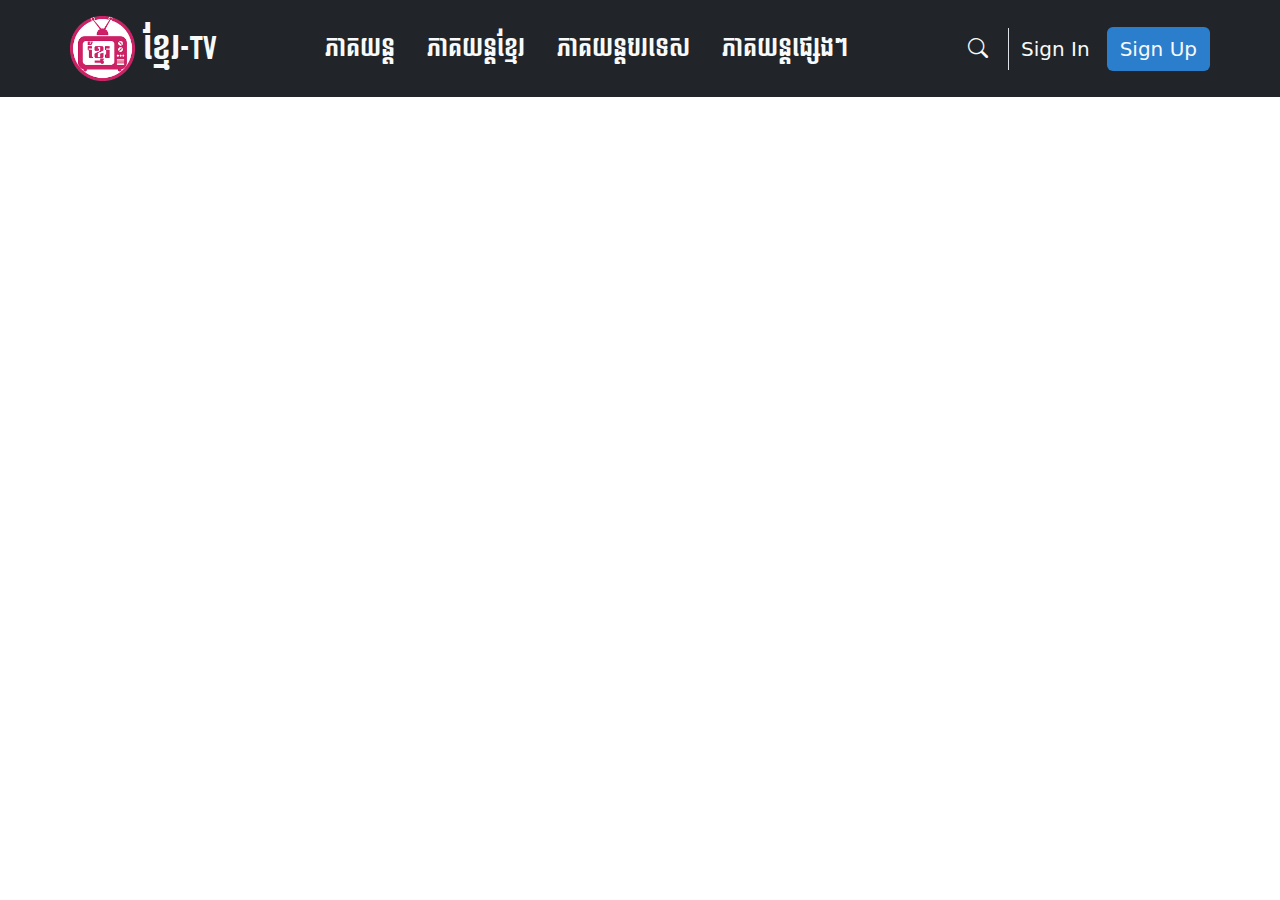
<file: MOVIE-PROJECT(BOOSTRAP)/index.html>
<!DOCTYPE html>
<html lang="en">
<head>
    <meta charset="UTF-8">
    <meta name="viewport" content="width=device-width, initial-scale=1.0">
    <title>Movie</title>
    
    <!-- Bootstrap CSS -->
    <link rel="stylesheet" href="https://cdn.jsdelivr.net/npm/bootstrap@5.3.0/dist/css/bootstrap.min.css">
    <link rel="stylesheet" href="https://cdn.jsdelivr.net/npm/bootstrap-icons/font/bootstrap-icons.css">
    <!--  -->
    <link href="https://cdn.jsdelivr.net/npm/bootstrap@5.3.3/dist/css/bootstrap.min.css" rel="stylesheet" integrity="sha384-QWTKZyjpPEjISv5WaRU9OFeRpok6YctnYmDr5pNlyT2bRjXh0JMhjY6hW+ALEwIH" crossorigin="anonymous">
    <script src="https://cdn.jsdelivr.net/npm/bootstrap@5.3.3/dist/js/bootstrap.bundle.min.js" integrity="sha384-YvpcrYf0tY3lHB60NNkmXc5s9fDVZLESaAA55NDzOxhy9GkcIdslK1eN7N6jIeHz" crossorigin="anonymous"></script>
    <!--  -->
    <link rel="icon" type="image/png" href="https://cdn-icons-png.flaticon.com/128/3574/3574820.png">
    
    <!-- Custom CSS -->
    <link rel="stylesheet" href="../MOVIE-PROJECT(BOOSTRAP)/css/style.css">
    
    <style>
        .text-hover:hover { 
            color: var(--main-color-500) !important;
            transition: color 0.3s ease-in-out;
        }
    </style>
</head>
<body>
    <div class="container-fluid p-0">

        <!-- Header -->
        <header class="bg-dark py-3">
            <nav class="navbar container p-0 text-light">
                <div class="d-flex align-items-center">
                    <div style="width: 65px; height: 65px;" class="overflow-hidden">
                        <img src="../MOVIE-PROJECT(BOOSTRAP)/icon/Icon.webp" alt="Logo" class="w-100 h-100 object-fit-cover">
                    </div>
                    <div class="ms-2">
                        <p class="m-0 fs-2 font-kh-bayon">ខ្មែរ-TV</p>
                    </div>
                </div>
                
                <ul class="nav align-items-center font-kh-bayon d-none d-lg-flex">
                    <a href="" class="nav-link text-light fs-4 text-hover"><li>ភាគយន្ត</li></a>
                    <a href="" class="nav-link text-light fs-4 text-hover"><li>ភាគយន្តខ្មែរ</li></a>
                    <a href="" class="nav-link text-light fs-4 text-hover"><li>ភាគយន្តបរទេស</li></a>
                    <a href="" class="nav-link text-light fs-4 text-hover"><li>ភាគយន្តផ្សេងៗ</li></a>
                </ul>

                <div class="d-flex align-items-center d-none d-lg-flex">
                    <div class="border-end pe-2">
                        <button class="btn border-0 text-light fs-5">
                            <i class="bi bi-search"></i>
                        </button>
                    </div>

                    <div>
                        <button class="btn text-light fs-5 border-0">Sign In</button>
                        <button class="btn bg-blue-500 text-light fs-5">Sign Up</button>
                    </div>
                </div>

                <button class="d-block d-lg-none btn border-0" data-bs-toggle="offcanvas" data-bs-target="#menuside">
                    <i class="bi bi-list text-light fs-2"></i>
                </button>
            </nav>

            <!-- Offcanvas Menu -->
            <div class="offcanvas offcanvas-end" id="menuside" tabindex="-1" aria-labelledby="menusideLabel">
                <div class="offcanvas-header border-bottom">
                    <div class="d-flex align-items-center">
                        <div style="width: 55px; height: 55px;" class="overflow-hidden">
                            <img src="../MOVIE-PROJECT(BOOSTRAP)/icon/Icon.webp" alt="" class="w-100 h-100 object-fit-cover">
                        </div>
                        <div class="ms-2">
                            <p class="m-0 fs-2 font-kh-bayon">ខ្មែរ-TV</p>
                        </div>
                    </div>
                    <button class="btn-close btn shadow-none" data-bs-dismiss="offcanvas"></button>
                </div>
                <!-- Today -->
                <div class="offcanvas-body">
                    <ul class=" font-kh-bayon list-unstyled">
                        <a href="" class="nav-link text-dark fs-4 text-hover"><li class="my-3 border-bottom pb-2">ភាគយន្ត</li></a>
                        <a href="" class="nav-link text-dark fs-4 text-hover"><li class="my-3 border-bottom pb-2">ភាគយន្តខ្មែរ</li></a>
                        <a href="" class="nav-link text-dark fs-4 text-hover"><li class="my-3 border-bottom pb-2">ភាគយន្តបរទេស</li></a>
                        <a href="" class="nav-link text-dark fs-4 text-hover"><li class="my-3 border-bottom pb-2">ភាគយន្តផ្សេងៗ</li></a>
                    </ul>

                    <div>
                        <form action="" class="font-kh-siemreap mb-2 bg-light border d-flex">
                            <input type="text" name="" id="" class="form-control bg-transparent shadow-none border-0" placeholder="ស្វែងរក...">
                            <button class="btn border-0 text-bg-light fs-5">
                                <i class="bi bi-search"></i>
                            </button>
                        </form>
                        <div>
                            <button class="btn text-dark fs-5 border">Sign In</button>
                            <button class="btn bg-blue-500 text-light fs-5">Sign Up</button>
                        </div>
                    </div>

                </div>
            </div>
        </header>
        
        <!-- Main Content -->
        <main>
            
        </main>
        
        <!-- Footer -->
        <footer>
        </footer>
    </div>
    
    <script src=""></script> 
</body>
</html>
</file>
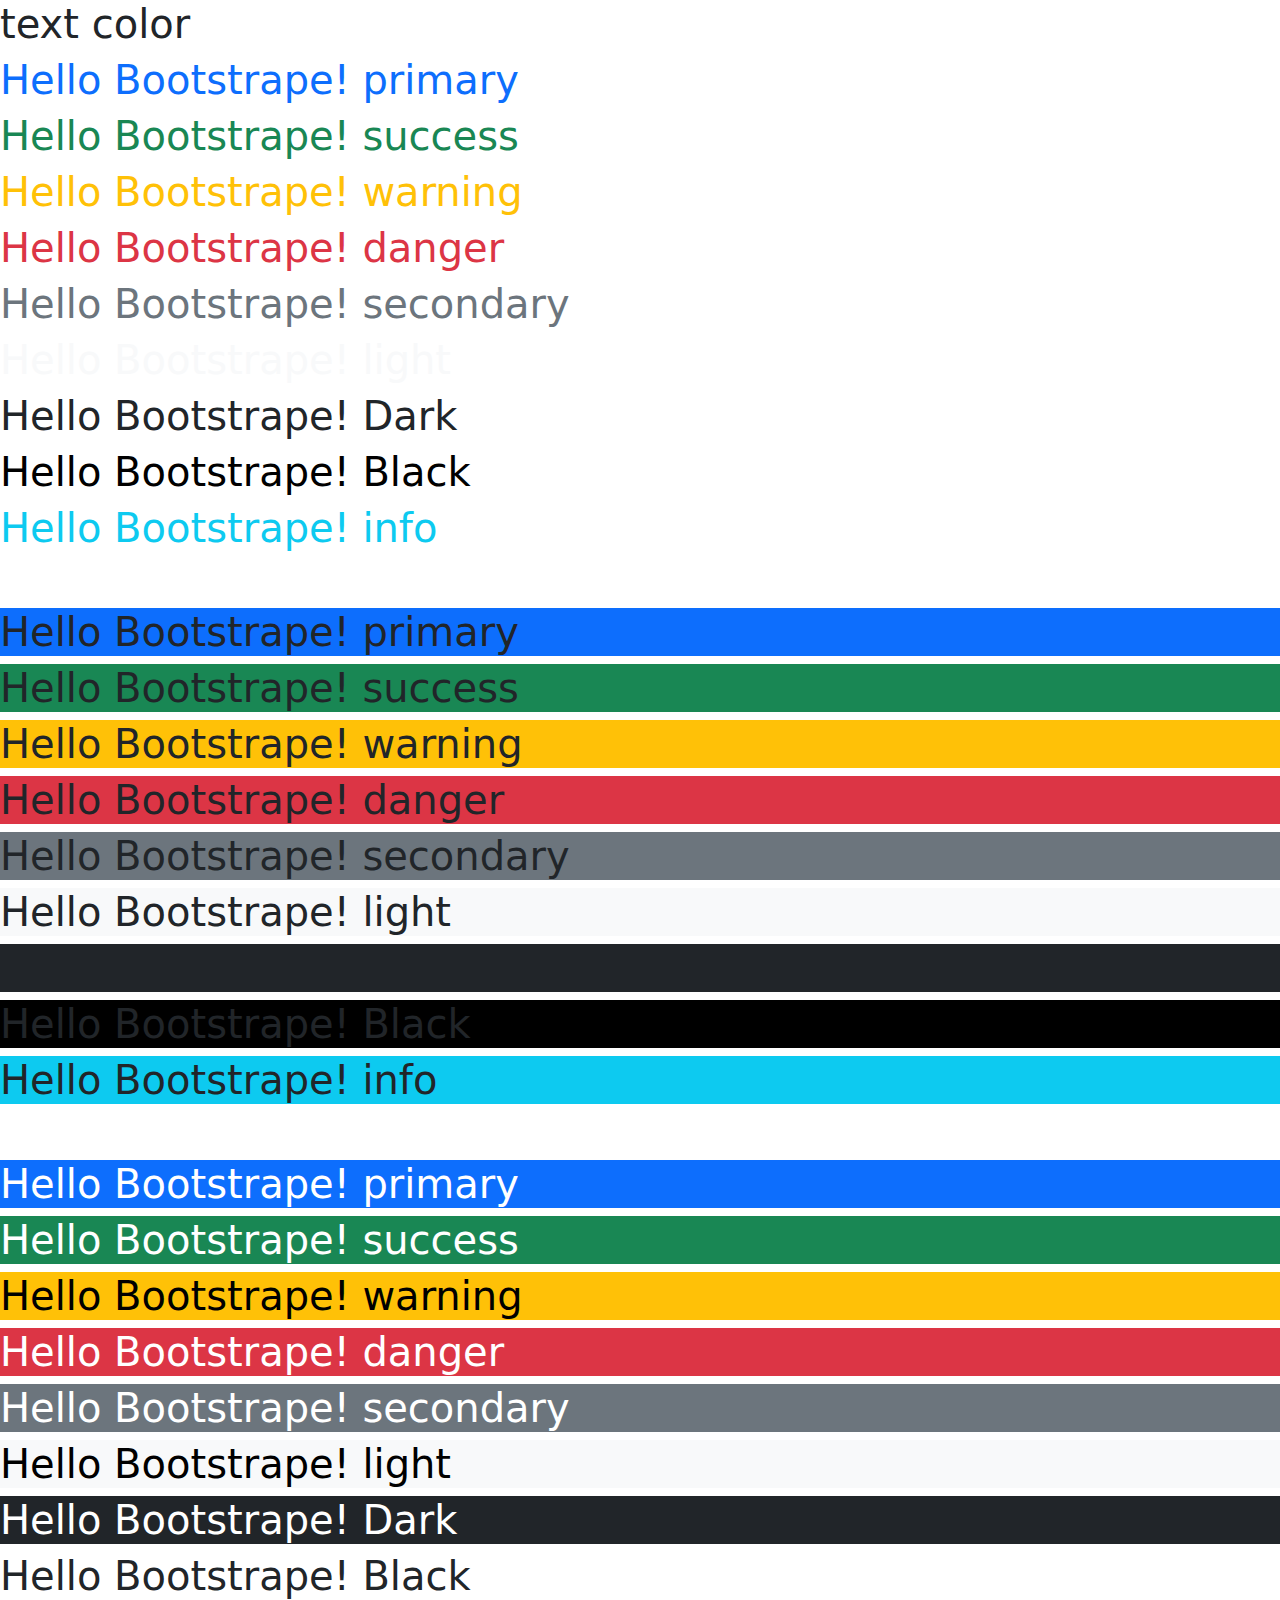
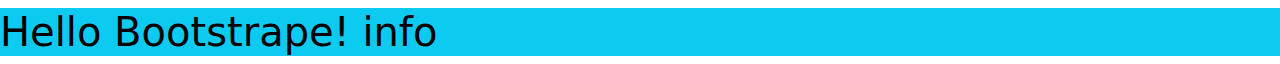
<file: 1.Introduction.html>
<!DOCTYPE html>
<html lang="en">
<head>
    <meta charset="UTF-8">
    <meta name="viewport" content="width=device-width, initial-scale=1.0">
    <title>Bootstrape</title>
    <!--  -->
    <link href="https://cdn.jsdelivr.net/npm/bootstrap@5.3.3/dist/css/bootstrap.min.css" rel="stylesheet" integrity="sha384-QWTKZyjpPEjISv5WaRU9OFeRpok6YctnYmDr5pNlyT2bRjXh0JMhjY6hW+ALEwIH" crossorigin="anonymous">
    <script src="https://cdn.jsdelivr.net/npm/bootstrap@5.3.3/dist/js/bootstrap.bundle.min.js" integrity="sha384-YvpcrYf0tY3lHB60NNkmXc5s9fDVZLESaAA55NDzOxhy9GkcIdslK1eN7N6jIeHz" crossorigin="anonymous"></script>
    <!--  -->
</head>
<body>
    <!-- Color -->
     <h1>text color</h1>
    <h1 class="text-primary">Hello Bootstrape! primary</h1>
    <h1 class="text-success">Hello Bootstrape! success</h1>
    <h1 class="text-warning">Hello Bootstrape! warning</h1>
    <h1 class="text-danger">Hello Bootstrape! danger</h1>
    <h1 class="text-secondary">Hello Bootstrape! secondary</h1>
    <h1 class="text-light">Hello Bootstrape! light</h1>
    <h1 class="text-dark">Hello Bootstrape! Dark</h1>
    <h1 class="text-black">Hello Bootstrape! Black</h1>
    <h1 class="text-info">Hello Bootstrape! info</h1>

    <!-- Background -->
     <br><br>
    <h1 class="bg-primary">Hello Bootstrape! primary</h1>
    <h1 class="bg-success">Hello Bootstrape! success</h1>
    <h1 class="bg-warning">Hello Bootstrape! warning</h1>
    <h1 class="bg-danger">Hello Bootstrape! danger</h1>
    <h1 class="bg-secondary">Hello Bootstrape! secondary</h1>
    <h1 class="bg-light">Hello Bootstrape! light</h1>
    <h1 class="bg-dark">Hello Bootstrape! Dark</h1>
    <h1 class="bg-black">Hello Bootstrape! Black</h1>
    <h1 class="bg-info">Hello Bootstrape! info</h1>

    <!-- Text Background -->
    <br><br>
    <h1 class="text-bg-primary">Hello Bootstrape! primary</h1>
    <h1 class="text-bg-success">Hello Bootstrape! success</h1>
    <h1 class="text-bg-warning">Hello Bootstrape! warning</h1>
    <h1 class="text-bg-danger">Hello Bootstrape! danger</h1>
    <h1 class="text-bg-secondary">Hello Bootstrape! secondary</h1>
    <h1 class="text-bg-light">Hello Bootstrape! light</h1>
    <h1 class="text-bg-dark">Hello Bootstrape! Dark</h1>
    <h1 class="text-bg-black">Hello Bootstrape! Black</h1>
    <h1 class="text-bg-info">Hello Bootstrape! info</h1>

</body>
</html>
</file>
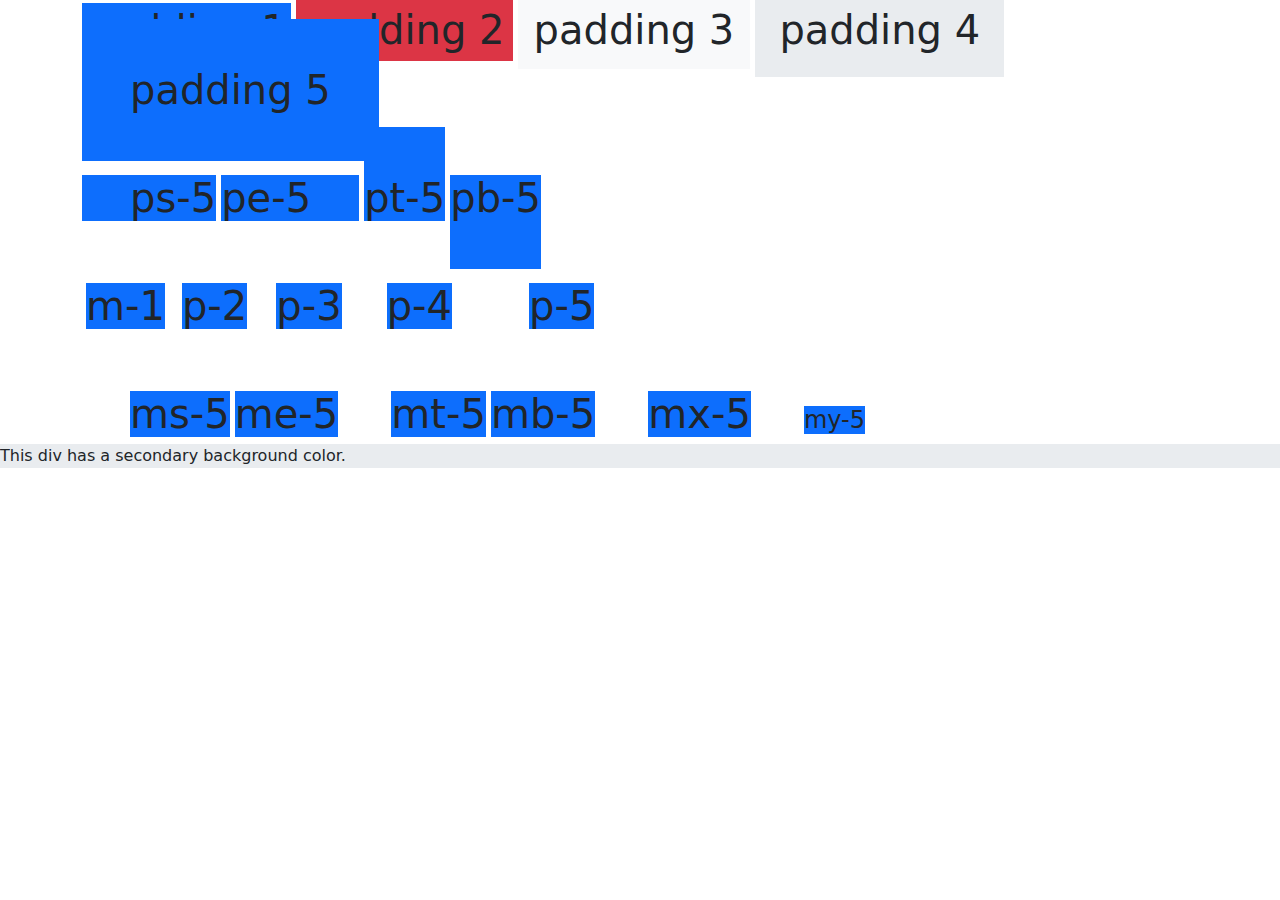
<file: 2.PaddingMargin.html>
<!DOCTYPE html>
<html lang="en">
<head>
    <meta charset="UTF-8">
    <meta name="viewport" content="width=device-width, initial-scale=1.0">
    <title>Padding & Margin</title>
    <link href="https://cdn.jsdelivr.net/npm/bootstrap@5.3.3/dist/css/bootstrap.min.css" rel="stylesheet" integrity="sha384-QWTKZyjpPEjISv5WaRU9OFeRpok6YctnYmDr5pNlyT2bRjXh0JMhjY6hW+ALEwIH" crossorigin="anonymous">
    <script src="https://cdn.jsdelivr.net/npm/bootstrap@5.3.3/dist/js/bootstrap.bundle.min.js" integrity="sha384-YvpcrYf0tY3lHB60NNkmXc5s9fDVZLESaAA55NDzOxhy9GkcIdslK1eN7N6jIeHz" crossorigin="anonymous"></script>
</head>
<body>
    <div class="container">
        <span class="p-1 bg-primary fs-1">padding 1</span>
        <span class="p-2 bg-danger fs-1">padding 2</span>
        <span class="p-3 bg-light fs-1">padding 3</span>
        <span class="p-4 bg-body-secondary fs-1">padding 4</span>
        <span class="p-5 bg-primary fs-1 ">padding 5</span>

        <!-- padding left: ps
            padding-right: pe
            padding-top: pt
            padding-bottom: pb

            pe-0	No padding on the right
            pe-1	Small padding on the right
            pe-2	Medium padding on the right
            pe-3	Large padding on the right
            pe-4	Extra large padding on the right
            pe-5	Maximum padding on the right
        -->
        <br>
        <br>
        <br>
        
        <span class="ps-5 bg-primary fs-1">ps-5</span>
        <span class="pe-5 bg-primary fs-1">pe-5</span>
        <span class="pt-5 bg-primary fs-1">pt-5</span>
        <span class="pb-5 bg-primary fs-1">pb-5</span>

        <br>
        <br>
        <br>

        <span class="m-1 bg-primary fs-1">m-1</span>
        <span class="m-2 bg-primary fs-1">p-2</span>
        <span class="m-3 bg-primary fs-1">p-3</span>
        <span class="m-4 bg-primary fs-1">p-4</span>
        <span class="m-5 bg-primary fs-1">p-5</span>

        <br>
        <br>
        <br>

        <span class="ms-5 bg-primary fs-1">ms-5</span>
        <span class="me-5 bg-primary fs-1">me-5</span>
        <span class="mt-5 bg-primary fs-1">mt-5</span>
        <span class="mb-5 bg-primary fs-1">mb-5</span>

        <!-- mx ជា margin ឆ្វេងស្តាំ -->
         <!-- my ជា margin លើក្រោម -->
        <span class="mx-5 bg-primary fs-1">mx-5</span>
        <span class="my-5 bg-primary fs-4">my-5</span>


    </div>
    <div class="bg-body-secondary ">
        This div has a secondary background color.
    </div>

   
    

</body>
</html>
</file>
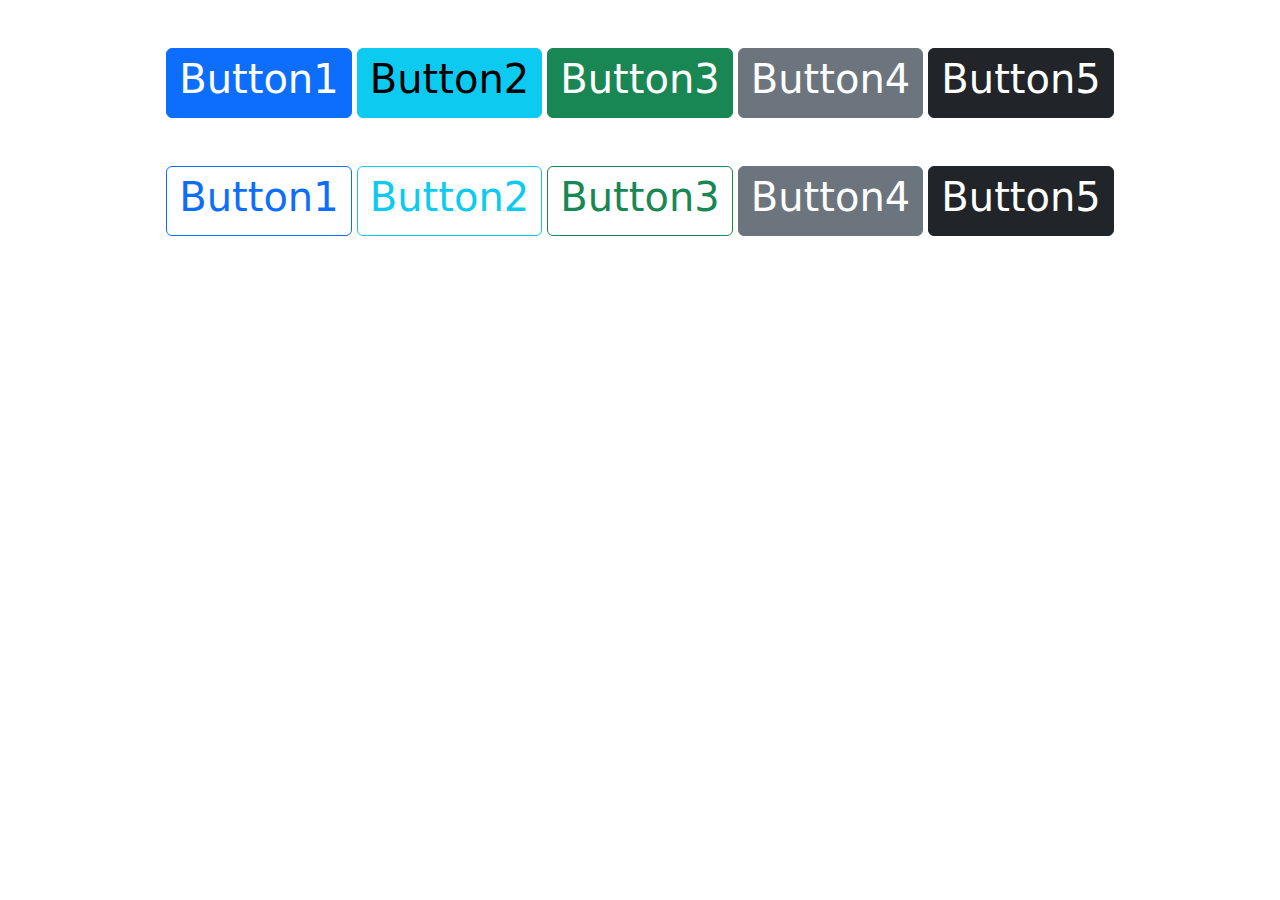
<file: 3.Button.html>
<!DOCTYPE html>
<html lang="en">
<head>
    <meta charset="UTF-8">
    <meta name="viewport" content="width=device-width, initial-scale=1.0">
    <title>Button</title>
    <!--  -->
    <link href="https://cdn.jsdelivr.net/npm/bootstrap@5.3.3/dist/css/bootstrap.min.css" rel="stylesheet" integrity="sha384-QWTKZyjpPEjISv5WaRU9OFeRpok6YctnYmDr5pNlyT2bRjXh0JMhjY6hW+ALEwIH" crossorigin="anonymous">
    <script src="https://cdn.jsdelivr.net/npm/bootstrap@5.3.3/dist/js/bootstrap.bundle.min.js" integrity="sha384-YvpcrYf0tY3lHB60NNkmXc5s9fDVZLESaAA55NDzOxhy9GkcIdslK1eN7N6jIeHz" crossorigin="anonymous"></script>
    <!--  -->
    <link rel="shortcut icon" type="x-icon" href="https://cdn-icons-png.flaticon.com/128/7477/7477009.png">

</head>
<body>
    <div class="text-center pt-5">
        <button class="btn btn-primary">
            <h1>Button1</h1>
        </button>

        <button class="btn btn-info">
            <h1>Button2</h1>
        </button>

        <button class="btn btn-success">
            <h1>Button3</h1>
        </button>
        
        <button class="btn btn-secondary">
            <h1>Button4</h1>
        </button>

        <button class="btn btn-dark">
            <h1>Button5</h1>
        </button>

        <br>
        <br>
        <br>

        
        <button class="btn btn-outline-primary">
            <h1>Button1</h1>
        </button>

        <button class="btn btn-outline-info">
            <h1>Button2</h1>
        </button>

        <button class="btn btn-outline-success">
            <h1>Button3</h1>
        </button>
        
        <button class="btn btn-secondary">
            <h1>Button4</h1>
        </button>

        <button class="btn btn-dark">
            <h1>Button5</h1>
        </button>

        
    </div>
</body>
</html>
</file>
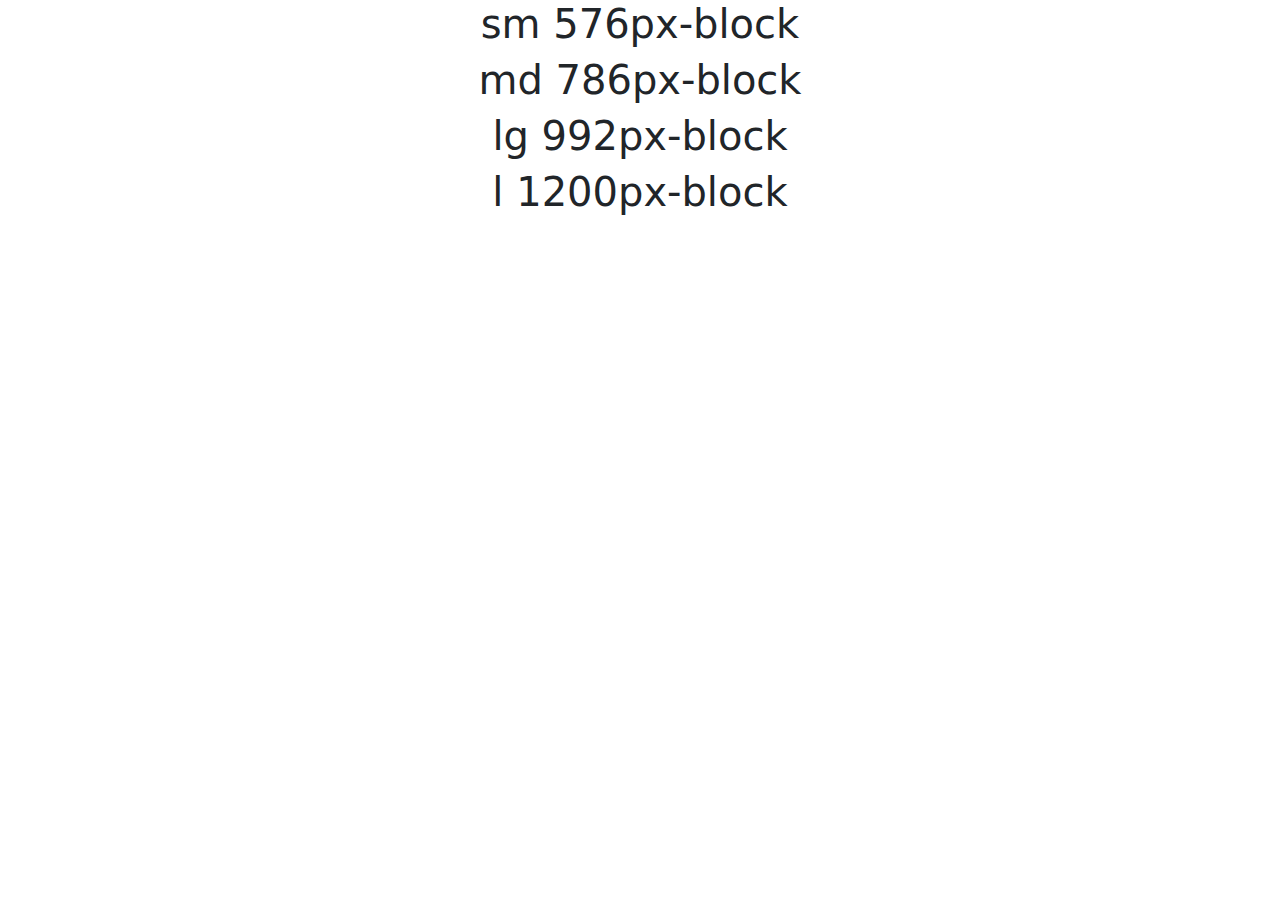
<file: 4.BreakPiont.html>
<!DOCTYPE html>
<html lang="en">
<head>
    <meta charset="UTF-8">
    <meta name="viewport" content="width=device-width, initial-scale=1.0">
    <title>Document</title>
    <link href="https://cdn.jsdelivr.net/npm/bootstrap@5.3.3/dist/css/bootstrap.min.css" rel="stylesheet" integrity="sha384-QWTKZyjpPEjISv5WaRU9OFeRpok6YctnYmDr5pNlyT2bRjXh0JMhjY6hW+ALEwIH" crossorigin="anonymous">
    <script src="https://cdn.jsdelivr.net/npm/bootstrap@5.3.3/dist/js/bootstrap.bundle.min.js" integrity="sha384-YvpcrYf0tY3lHB60NNkmXc5s9fDVZLESaAA55NDzOxhy9GkcIdslK1eN7N6jIeHz" crossorigin="anonymous"></script>
</head>
<body>
    <!-- 
    sm 576px up
    md 768px up 
    lg 992px up
    xl 1200px up
    xxl 1400px up-->

    <div class="text-center">
        <h1 class="d-none d-sm-block ">sm 576px-block</h1>
        <h1 class="d-none d-md-block ">md 786px-block</h1>
        <h1 class="d-none d-lg-block ">lg 992px-block</h1>
        <h1 class="d-none d-xl-block ">l 1200px-block</h1>
        <h1 class="d-none d-xxl-block ">xxl 1400px-block</h1>
    </div>
</body>
</html>
</file>
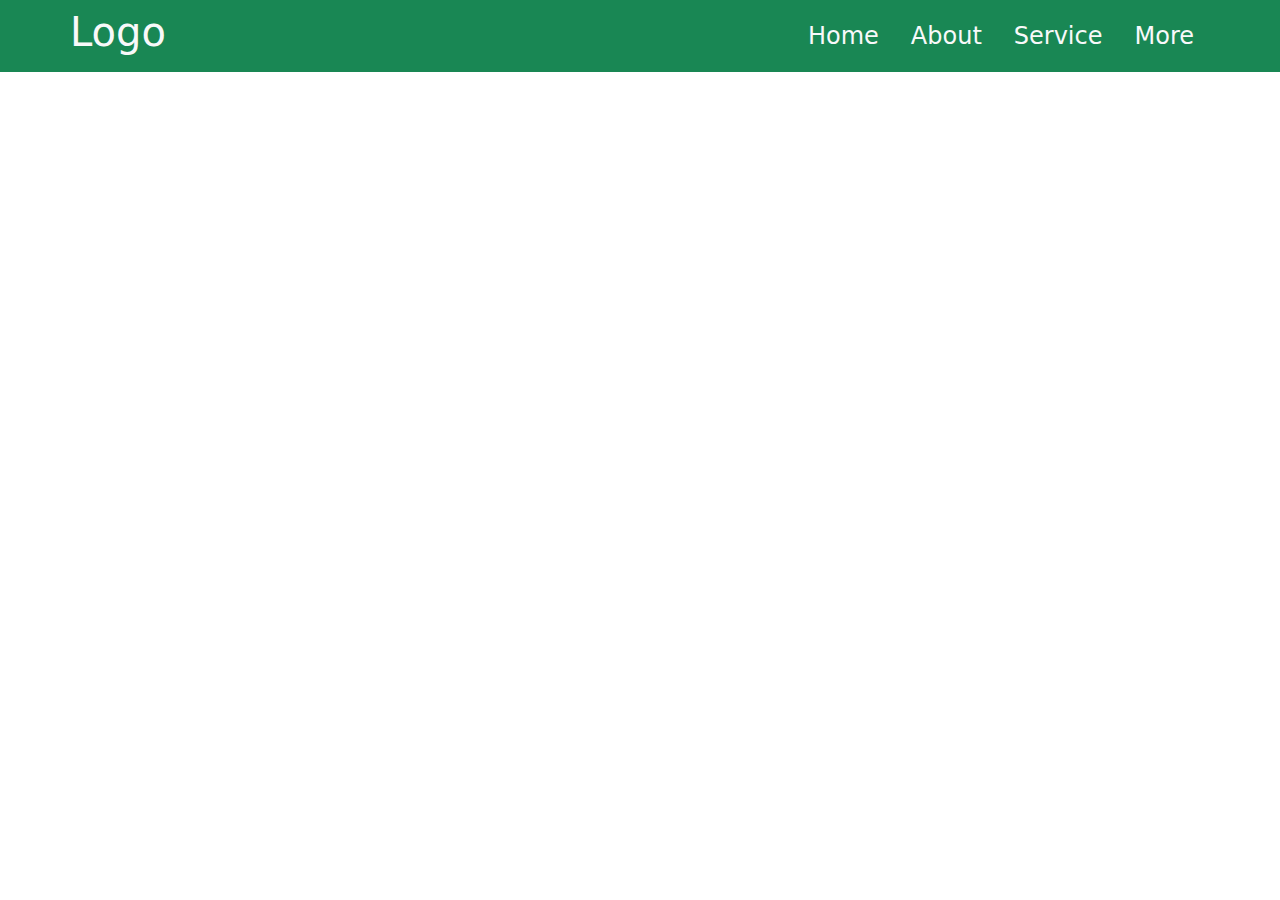
<file: 5.Navbar.html>
<!DOCTYPE html>
<html lang="en">
<head>
    <meta charset="UTF-8">
    <meta name="viewport" content="width=device-width, initial-scale=1.0">
    <title>Navbar</title>
    <link href="https://cdn.jsdelivr.net/npm/bootstrap@5.3.3/dist/css/bootstrap.min.css" rel="stylesheet" integrity="sha384-QWTKZyjpPEjISv5WaRU9OFeRpok6YctnYmDr5pNlyT2bRjXh0JMhjY6hW+ALEwIH" crossorigin="anonymous">
    <script src="https://cdn.jsdelivr.net/npm/bootstrap@5.3.3/dist/js/bootstrap.bundle.min.js" integrity="sha384-YvpcrYf0tY3lHB60NNkmXc5s9fDVZLESaAA55NDzOxhy9GkcIdslK1eN7N6jIeHz" crossorigin="anonymous"></script>

    <link rel="shortcut icon" type="x-icon" href="https://cdn-icons-png.flaticon.com/128/763/763775.png">

    <style>
        /* .container-fluid:hover{
            color: rgb(98, 217, 253);
        } */
         
    </style>
</head>
<body>
    <!-- <div class="container-fluid bg-black"><h1>Nihav</h1></div>
    <div class="container bg-danger"><h1>Wo eh eh</h1></div> -->

    <div class="container-fluid bg-success text-light">
        <nav class="navbar container">
            <div>
                <h1>Logo</h1>
            </div>
            <ul class="nav d-none d-lg-flex">    <!-- lg : 992px up -->
  
                <li class="fs-4">
                    <a href="" class="nav-link text-light">Home</a>
                </li>

                <li class="fs-4">
                    <a href="" class="nav-link text-light">About</a>
                </li>

                <li class="fs-4">
                    <a href="" class="nav-link text-light">Service</a>
                </li>

                <li class="fs-4">
                    <a href="" class="nav-link text-light">More</a>
                </li>
            </ul>

            <button class="btn d-block d-lg-none" data-bs-toggle="offcanvas"  data-bs-target="#sidebar">
                <span class="text-light navbar-toggler-icon" ></span>
            </button>
            <!--offcanvas offcanvas-end and text-light navbar-toggler-icon: just name of សញ្ញាខ្វែងដើម្បីត្រឡប់វិញ -->
        </nav>
        
            <div class="offcanvas offcanvas-end" id="sidebar">
                <div class="offcanvas-header">
                    <!-- Button in Bootstrap -->
                    <button class="btn-close shadow-none" data-bs-dismiss="offcanvas">      
                    </button>
                </div>
                <h2 class="ps-3  text-warning fs-1">Hello Bootstrap</h2>
            </div>

            <div class="offcanvas-body">
                
            </div>
       
    </div>

    





</body>
</html>
</file>
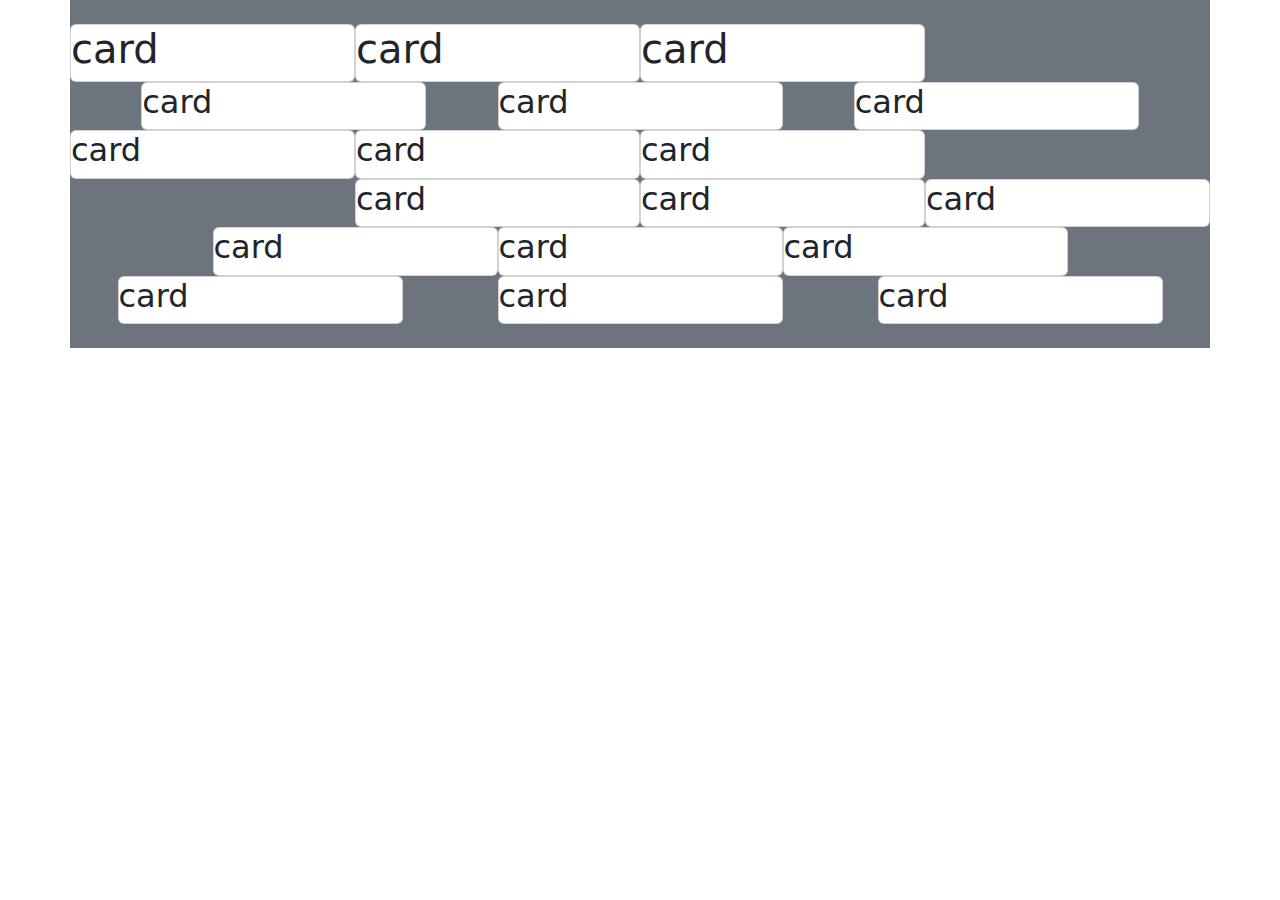
<file: 6. Display.html>
<!DOCTYPE html>
<html lang="en">
<head>
    <meta charset="UTF-8">
    <meta name="viewport" content="width=device-width, initial-scale=1.0">
    <title>Display</title>
    <link href="https://cdn.jsdelivr.net/npm/bootstrap@5.3.3/dist/css/bootstrap.min.css" rel="stylesheet" integrity="sha384-QWTKZyjpPEjISv5WaRU9OFeRpok6YctnYmDr5pNlyT2bRjXh0JMhjY6hW+ALEwIH" crossorigin="anonymous">
    <script src="https://cdn.jsdelivr.net/npm/bootstrap@5.3.3/dist/js/bootstrap.bundle.min.js" integrity="sha384-YvpcrYf0tY3lHB60NNkmXc5s9fDVZLESaAA55NDzOxhy9GkcIdslK1eN7N6jIeHz" crossorigin="anonymous"></script>
</head>
<body>
    <div class="container bg-secondary p-4 px-0">
        <div class="d-flex">
        <div class="card col-3">
            <h1>card</h1>
        </div>
        <div class="card col-3">
            <h1>card</h1>
        </div>
        <div class="card col-3">
            <h1>card</h1>
        </div>
    </div>

    <div class="d-flex justify-content-evenly">
        <div class="card col-3">
            <h2>card</h2>
        </div>
        <div class="card col-3">
            <h2>card</h2>
        </div>
        <div class="card col-3">
            <h2>card</h2>
        </div>
    </div>

    <div class="d-flex justify-content-start">
        <div class="card col-3">
            <h2>card</h2>
        </div>
        <div class="card col-3">
            <h2>card</h2>
        </div>
        <div class="card col-3">
            <h2>card</h2>
        </div>
    </div>

    <div class="d-flex justify-content-end">
        <div class="card col-3">
            <h2>card</h2>
        </div>
        <div class="card col-3">
            <h2>card</h2>
        </div>
        <div class="card col-3">
            <h2>card</h2>
        </div>
    </div>

    <div class="d-flex justify-content-center">
        <div class="card col-3">
            <h2>card</h2>
        </div>
        <div class="card col-3">
            <h2>card</h2>
        </div>
        <div class="card col-3">
            <h2>card</h2>
        </div>
    </div>

    <div class="d-flex justify-content-around">
        <div class="card col-3">
            <h2>card</h2>
        </div>
        <div class="card col-3">
            <h2>card</h2>
        </div>
        <div class="card col-3">
            <h2>card</h2>
        </div>
    </div>

</div>

</body>
</html>
</file>
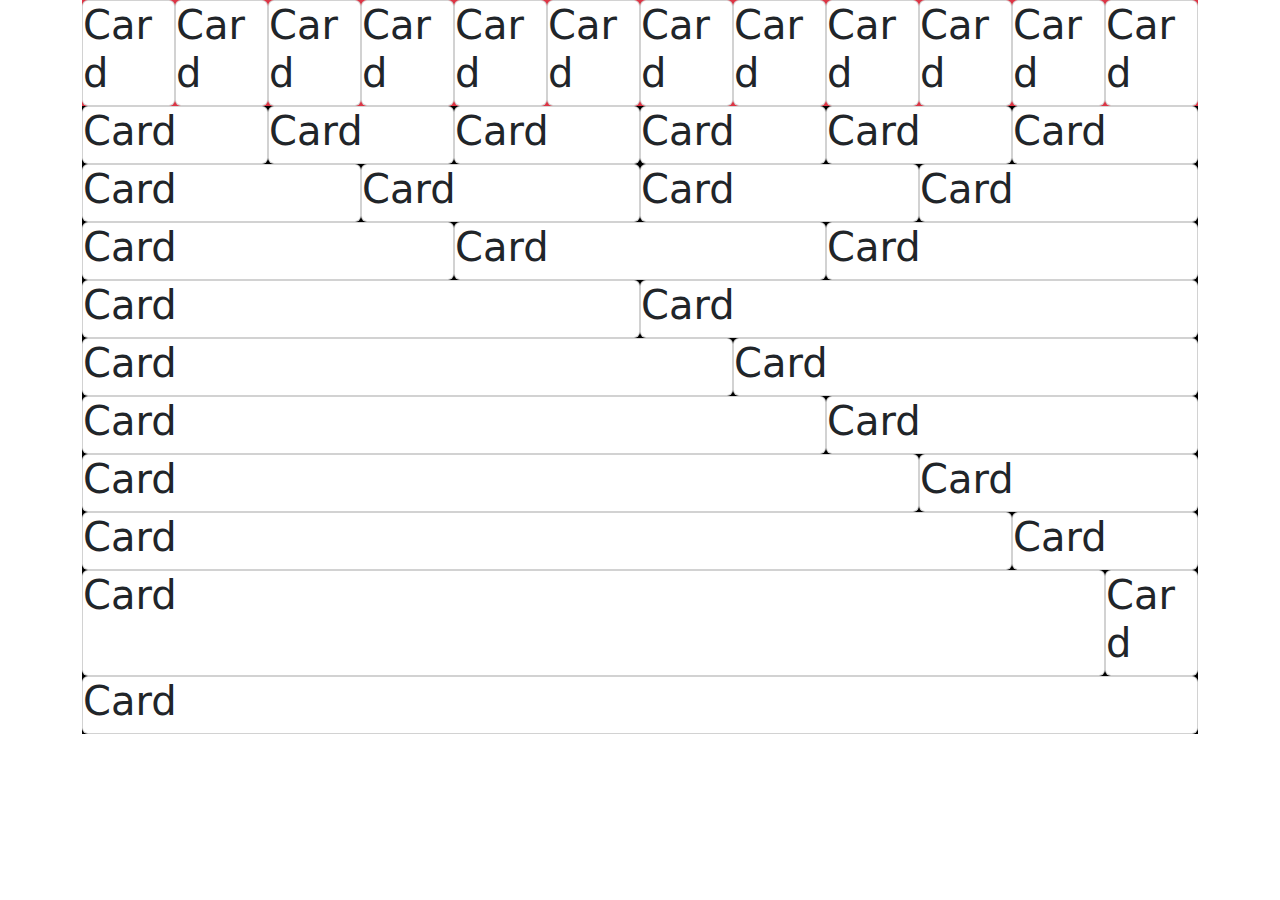
<file: 7. Column.html>
<!DOCTYPE html>
<html lang="en">
<head>
    <meta charset="UTF-8">
    <meta name="viewport" content="width=device-width, initial-scale=1.0">
    <title>Column</title>
    <link href="https://cdn.jsdelivr.net/npm/bootstrap@5.3.3/dist/css/bootstrap.min.css" rel="stylesheet" integrity="sha384-QWTKZyjpPEjISv5WaRU9OFeRpok6YctnYmDr5pNlyT2bRjXh0JMhjY6hW+ALEwIH" crossorigin="anonymous">
    <script src="https://cdn.jsdelivr.net/npm/bootstrap@5.3.3/dist/js/bootstrap.bundle.min.js" integrity="sha384-YvpcrYf0tY3lHB60NNkmXc5s9fDVZLESaAA55NDzOxhy9GkcIdslK1eN7N6jIeHz" crossorigin="anonymous"></script>
</head>
<body>
    <div class="container">
    <div class="d-flex bg-danger">
        <div class="card col-1">
            <h1>Card</h1>
        </div>
         <div class="col-1 card ">
            <h1> Card</h1>
        </div>
        <div class="card col-1">
            <h1>Card</h1>
        </div>
        <div class="col-1 card ">
            <h1>Card</h1>
        </div>
         <div class="col-1 card ">
            <h1> Card</h1>
        </div>
        <div class="card col-1">
            <h1>Card</h1>
        </div>
        <div class="col-1 card ">
            <h1>Card</h1>
        </div>
         <div class="col-1 card ">
            <h1> Card</h1>
        </div>
        <div class="col-1 card ">
            <h1>Card</h1>
        </div>
         <div class="col-1 card ">
            <h1> Card</h1>
        </div>
        <div class="col-1 card ">
            <h1>Card</h1>
        </div>
         <div class="col-1 card ">
            <h1> Card</h1>
        </div>   
    </div>

    <div class="d-flex bg-black">
        <div class="col-2 card">
            <h1>Card</h1>
        </div>
        <div class="col-2 card">
            <h1>Card</h1>
        </div>
        <div class="col-2 card">
            <h1>Card</h1>
        </div>
        <div class="col-2 card">
            <h1>Card</h1>
        </div>
        <div class="col-2 card">
            <h1>Card</h1>
        </div>
        <div class="col-2 card">
            <h1>Card</h1>
        </div>
    </div>

    <div class="d-flex bg-black">
        <div class="col-3 card">
            <h1>Card</h1>
        </div>
        <div class="col-3 card">
            <h1>Card</h1>
        </div>
        <div class="col-3 card">
            <h1>Card</h1>
        </div>
        <div class="col-3 card">
            <h1>Card</h1>
        </div>
    </div>

    <div class="d-flex bg-black">
        <div class="col-4 card">
            <h1>Card</h1>
        </div>
        <div class="col-4 card">
            <h1>Card</h1>
        </div>
        <div class="col-4 card">
            <h1>Card</h1>
        </div> 
    </div>

    <div class="d-flex bg-black">
        <div class="col-6 card">
            <h1>Card</h1>
        </div>
        <div class="col-6 card">
            <h1>Card</h1>
        </div>
    </div>

    <div class="d-flex bg-black">
        <div class="col-7 card">
            <h1>Card</h1>
        </div>
        <div class="col-5 card">
            <h1>Card</h1>
        </div>
    </div>

    <div class="d-flex bg-black">
        <div class="col-8 card">
            <h1>Card</h1>
        </div>
        <div class="col-4 card">
            <h1>Card</h1>
        </div>
    </div>

    <div class="d-flex bg-black">
        <div class="col-9 card">
            <h1>Card</h1>
        </div>
        <div class="col-3 card">
            <h1>Card</h1>
        </div>
    </div>

    <div class="d-flex bg-black">
        <div class="col-10 card">
            <h1>Card</h1>
        </div>
        <div class="col-2 card">
            <h1>Card</h1>
        </div>
    </div>

    <div class="d-flex bg-black">
        <div class="col-11 card">
            <h1>Card</h1>
        </div>
        <div class="col-1 card">
            <h1>Card</h1>
        </div>
    </div>

    <div class="d-flex bg-black">
        <div class="col-12 card">
            <h1>Card</h1>
        </div>
    </div>
    

   

</div>

</body>
</html>
</file>
<file: MOVIE-PROJECT(BOOSTRAP)/css/style.css>
@import url('https://fonts.googleapis.com/css2?family=SUSE:wght@100..800&family=Siemreap&family=Bayon&display=swap');

/* -------Root Variables----------- */
:root {
    --main-color-900: #193a61;
    --main-color-800: #184474;
    --main-color-700: #184f8c;
    --main-color-600: #1c63ad;
    --main-color-500: #2b7ecc;
    --main-color-400: #519adf;
    --main-color-300: #8dbcec;
    --main-color-200: #c3daf4;
    --main-color-100: #e4edfa;
    --main-color-50: #f2f7fd;
}

/* ---------Text Colors---------- */
.text-blue-900 { color: var(--main-color-900) !important; }
.text-blue-800 { color: var(--main-color-800) !important; }
.text-blue-700 { color: var(--main-color-700) !important; }
.text-blue-600 { color: var(--main-color-600) !important; }
.text-blue-500 { color: var(--main-color-500) !important; }
.text-blue-400 { color: var(--main-color-400) !important; }
.text-blue-300 { color: var(--main-color-300) !important; }
.text-blue-200 { color: var(--main-color-200) !important; }
.text-blue-100 { color: var(--main-color-100) !important; }
.text-blue-50 { color: var(--main-color-50) !important; }

/* -----------Background Colors--------- */
.bg-blue-900 { background-color: var(--main-color-900) !important; }
.bg-blue-800 { background-color: var(--main-color-800) !important; }
.bg-blue-700 { background-color: var(--main-color-700) !important; }
.bg-blue-600 { background-color: var(--main-color-600) !important; }
.bg-blue-500 { background-color: var(--main-color-500) !important; }
.bg-blue-400 { background-color: var(--main-color-400) !important; }
.bg-blue-300 { background-color: var(--main-color-300) !important; }
.bg-blue-200 { background-color: var(--main-color-200) !important; }
.bg-blue-100 { background-color: var(--main-color-100) !important; }
.bg-blue-50 { background-color: var(--main-color-50) !important; }

/* ---------Font Styles----------- */
.font-eg { font-family: "SUSE", sans-serif; }
.font-kh-siemreap { font-family: "Siemreap", sans-serif; font-weight: 400; }
.font-kh-bayon { font-family: "Bayon", sans-serif; font-weight: 400; }

/* -----------Text-Hover----------*/
.text-hover:hover {
    color: var(--main-color-500) !important;
    /* transition: color 0.3s ease-in-out; */
}
</file>
